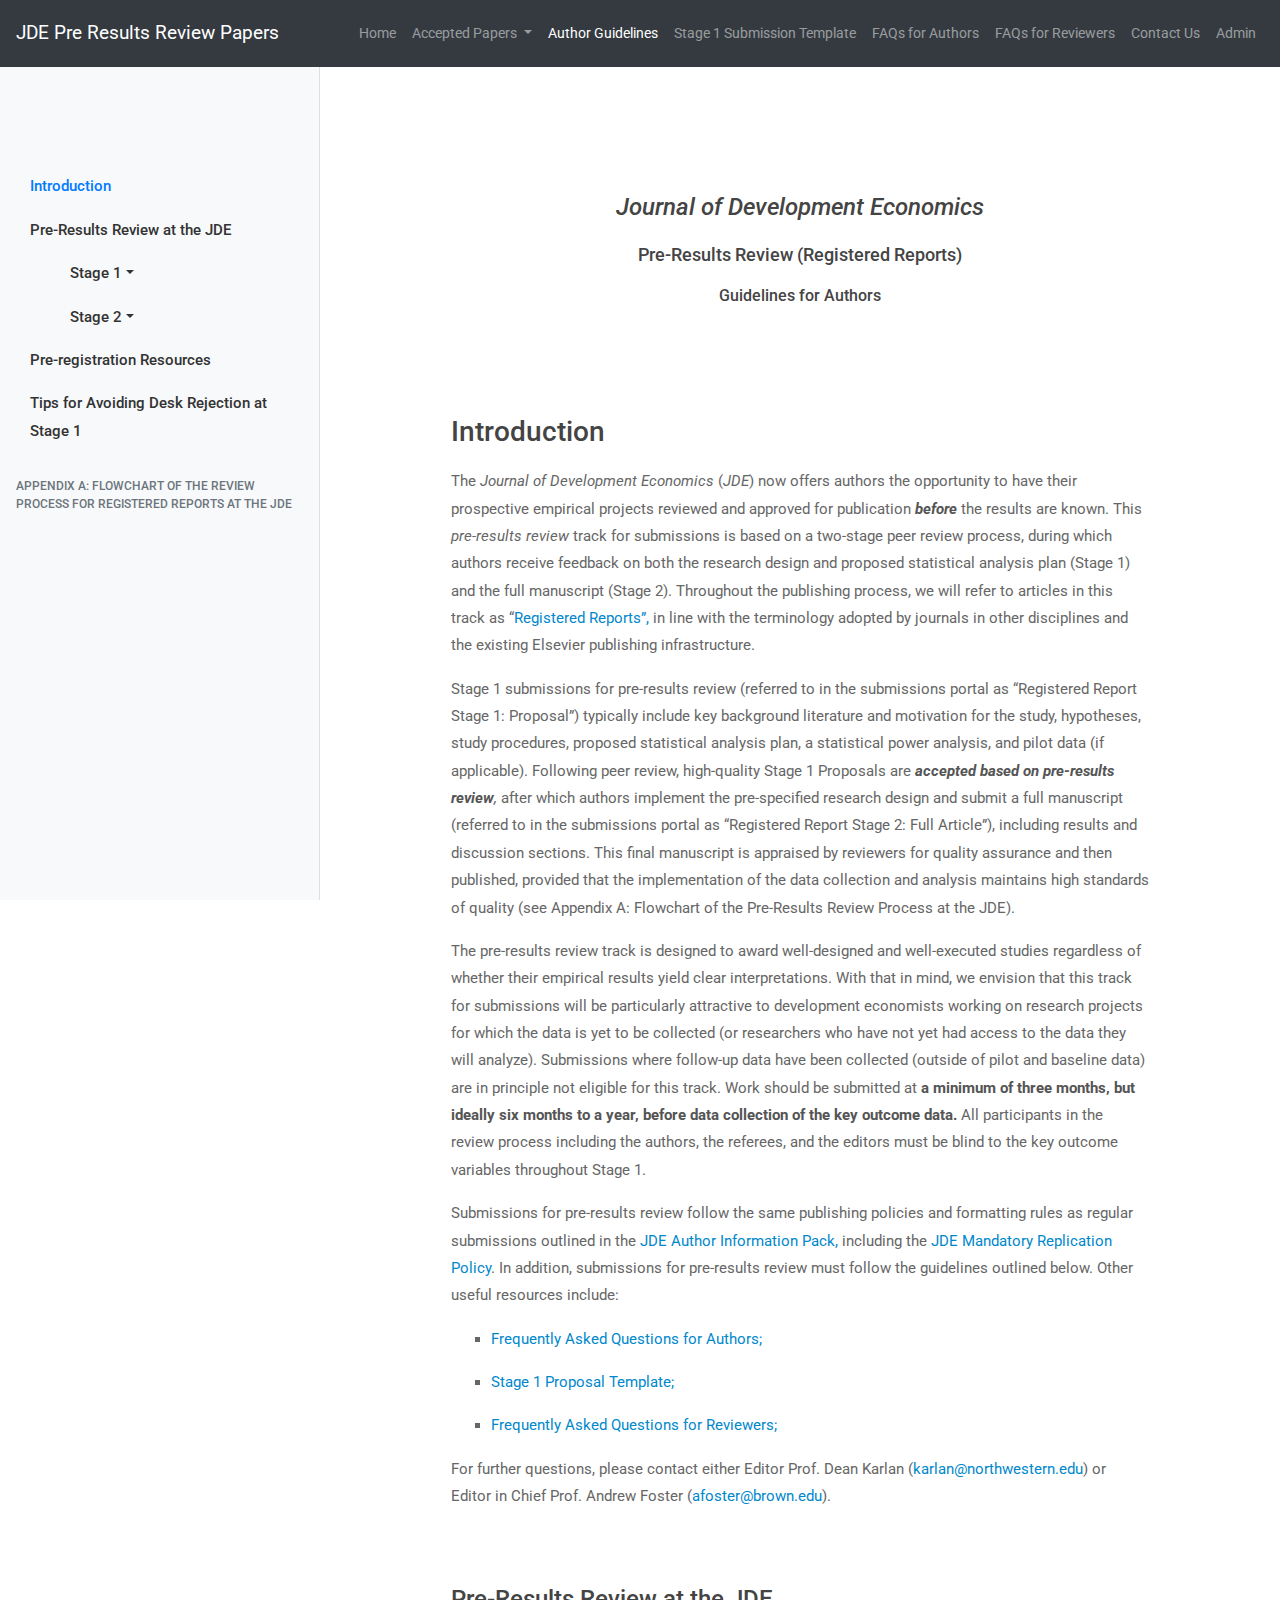
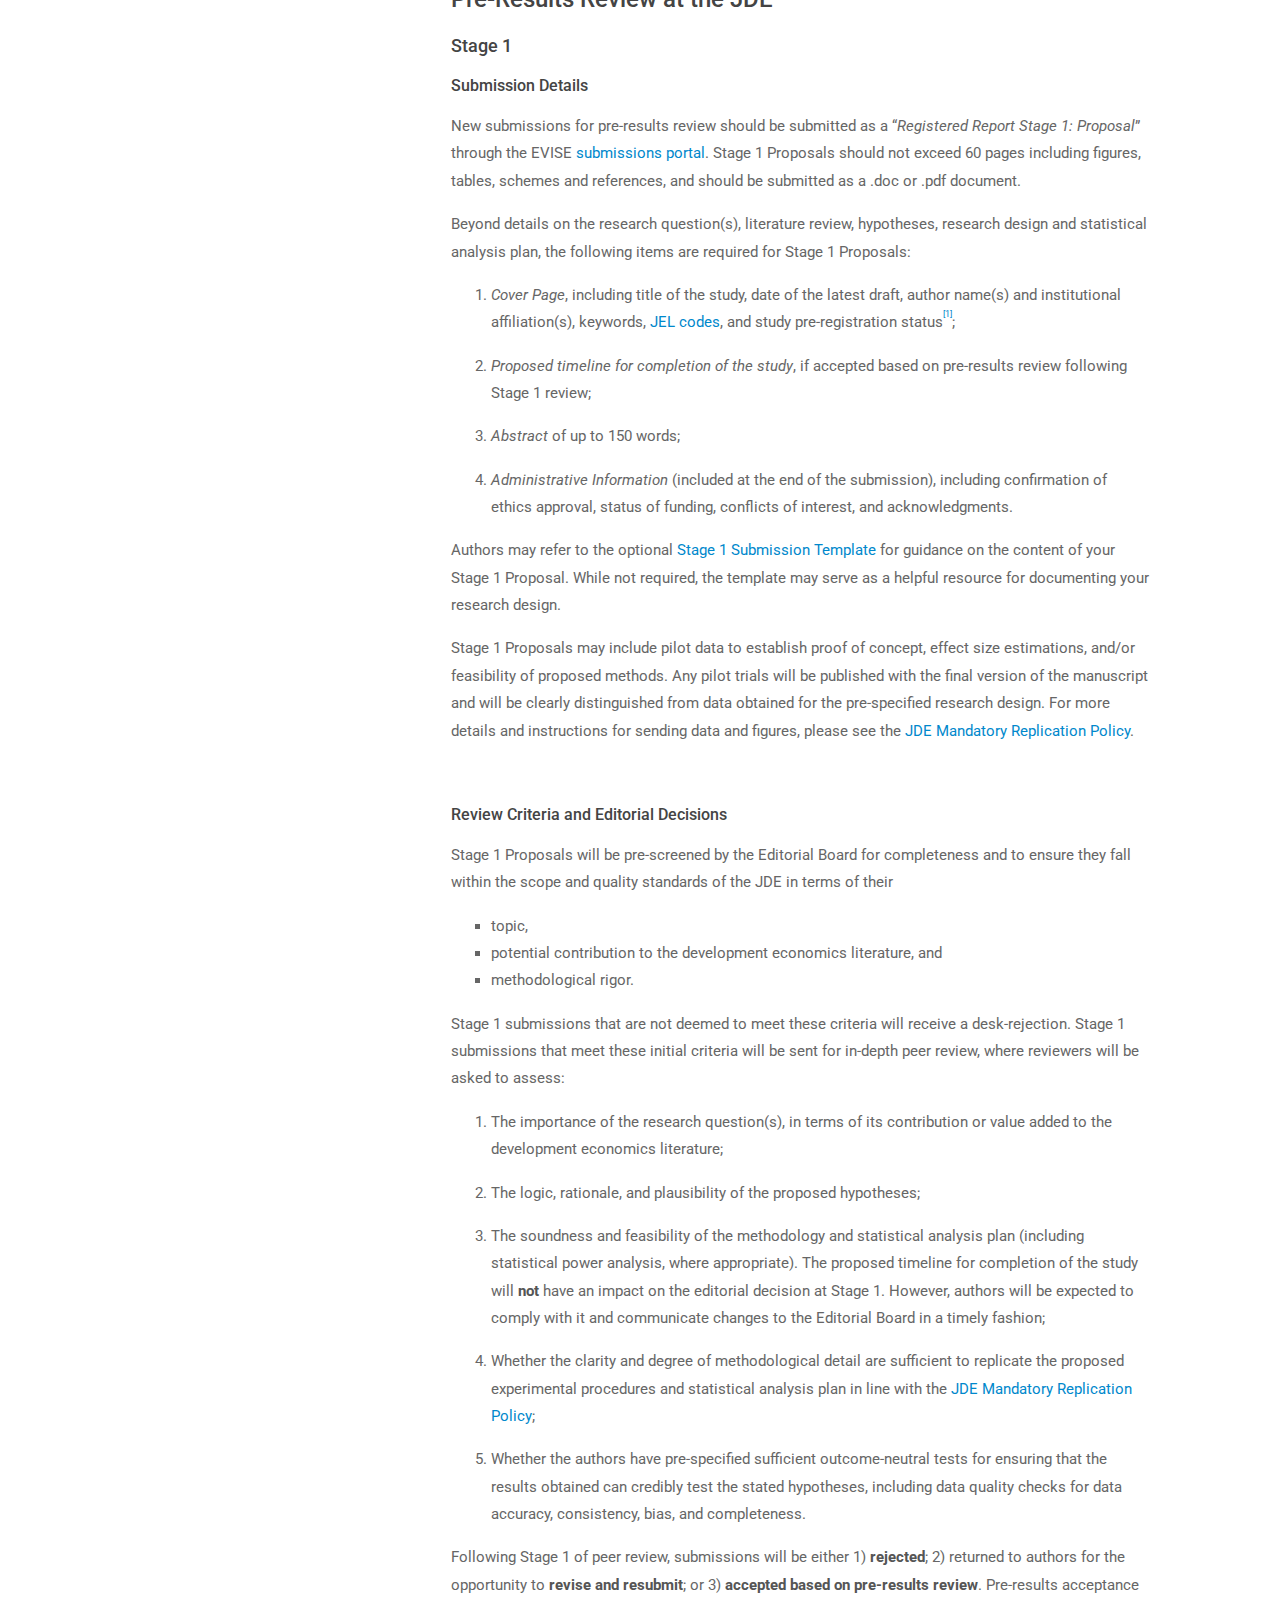
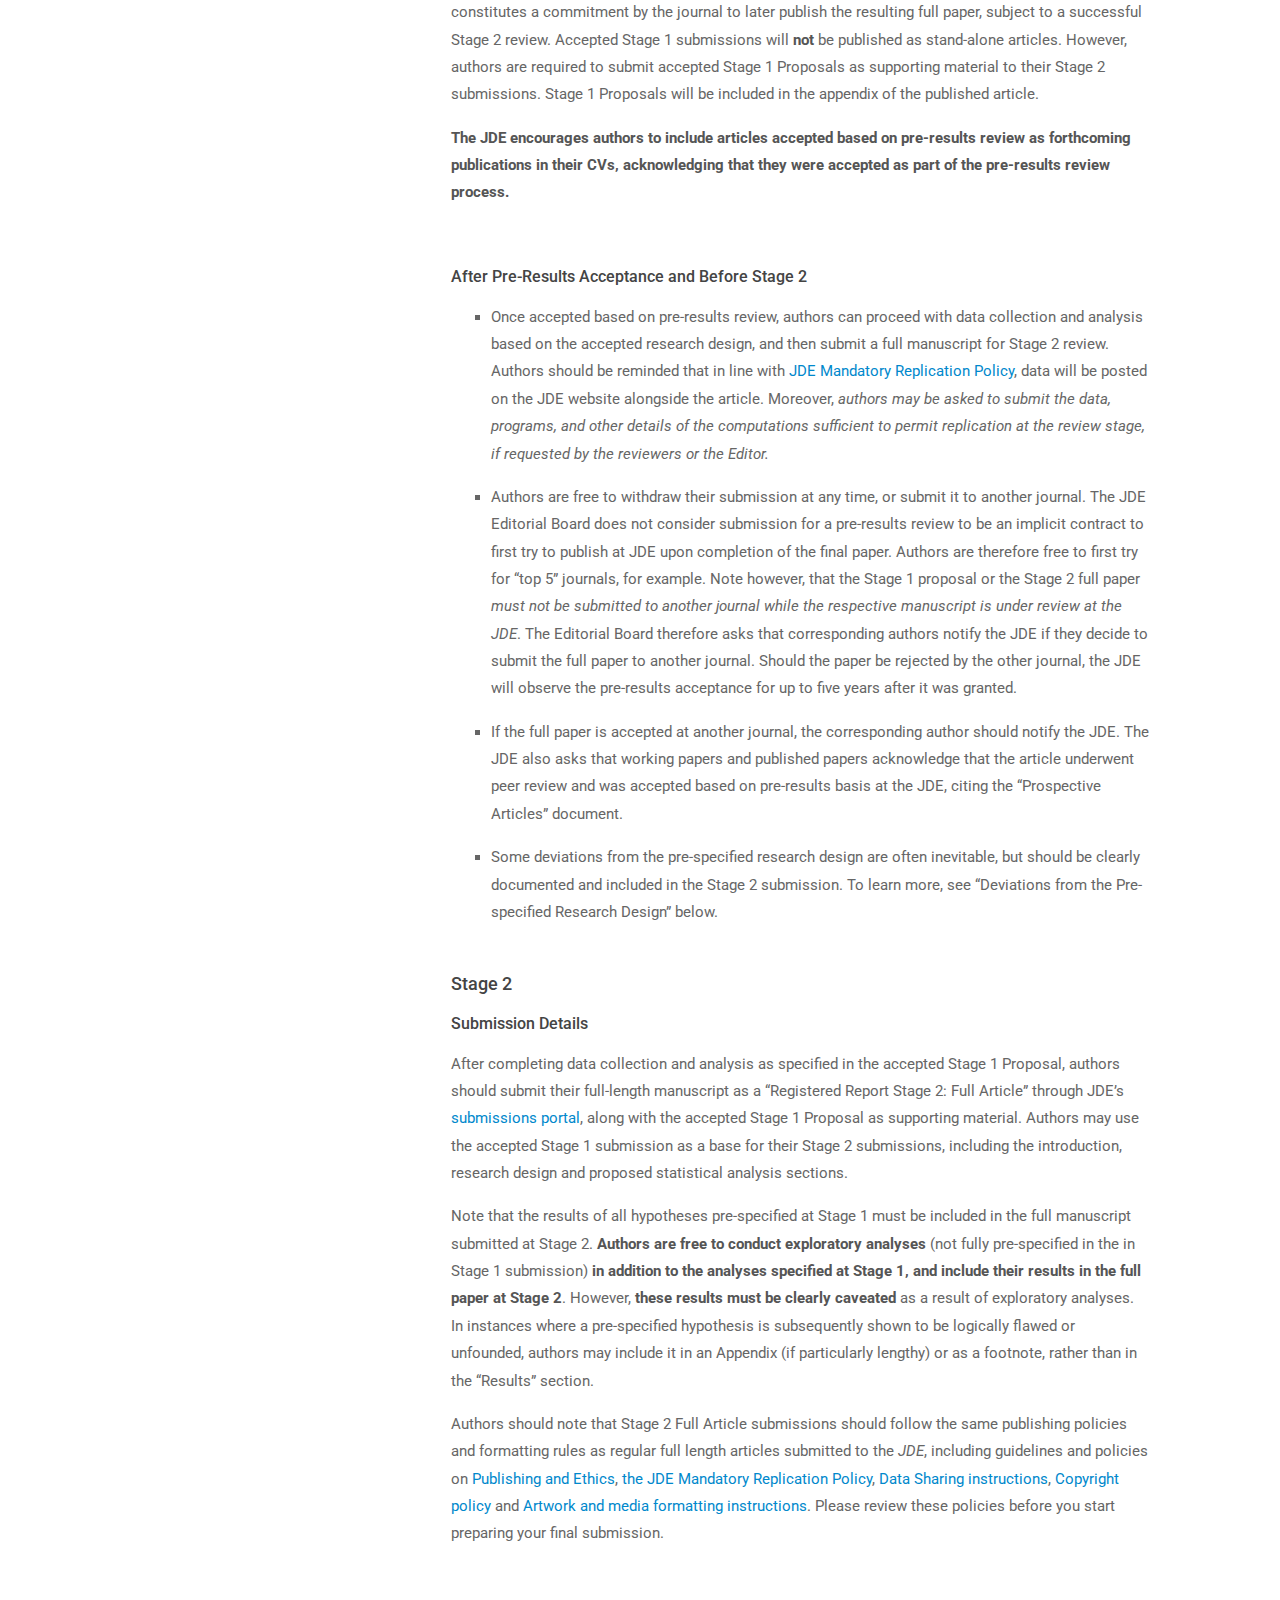
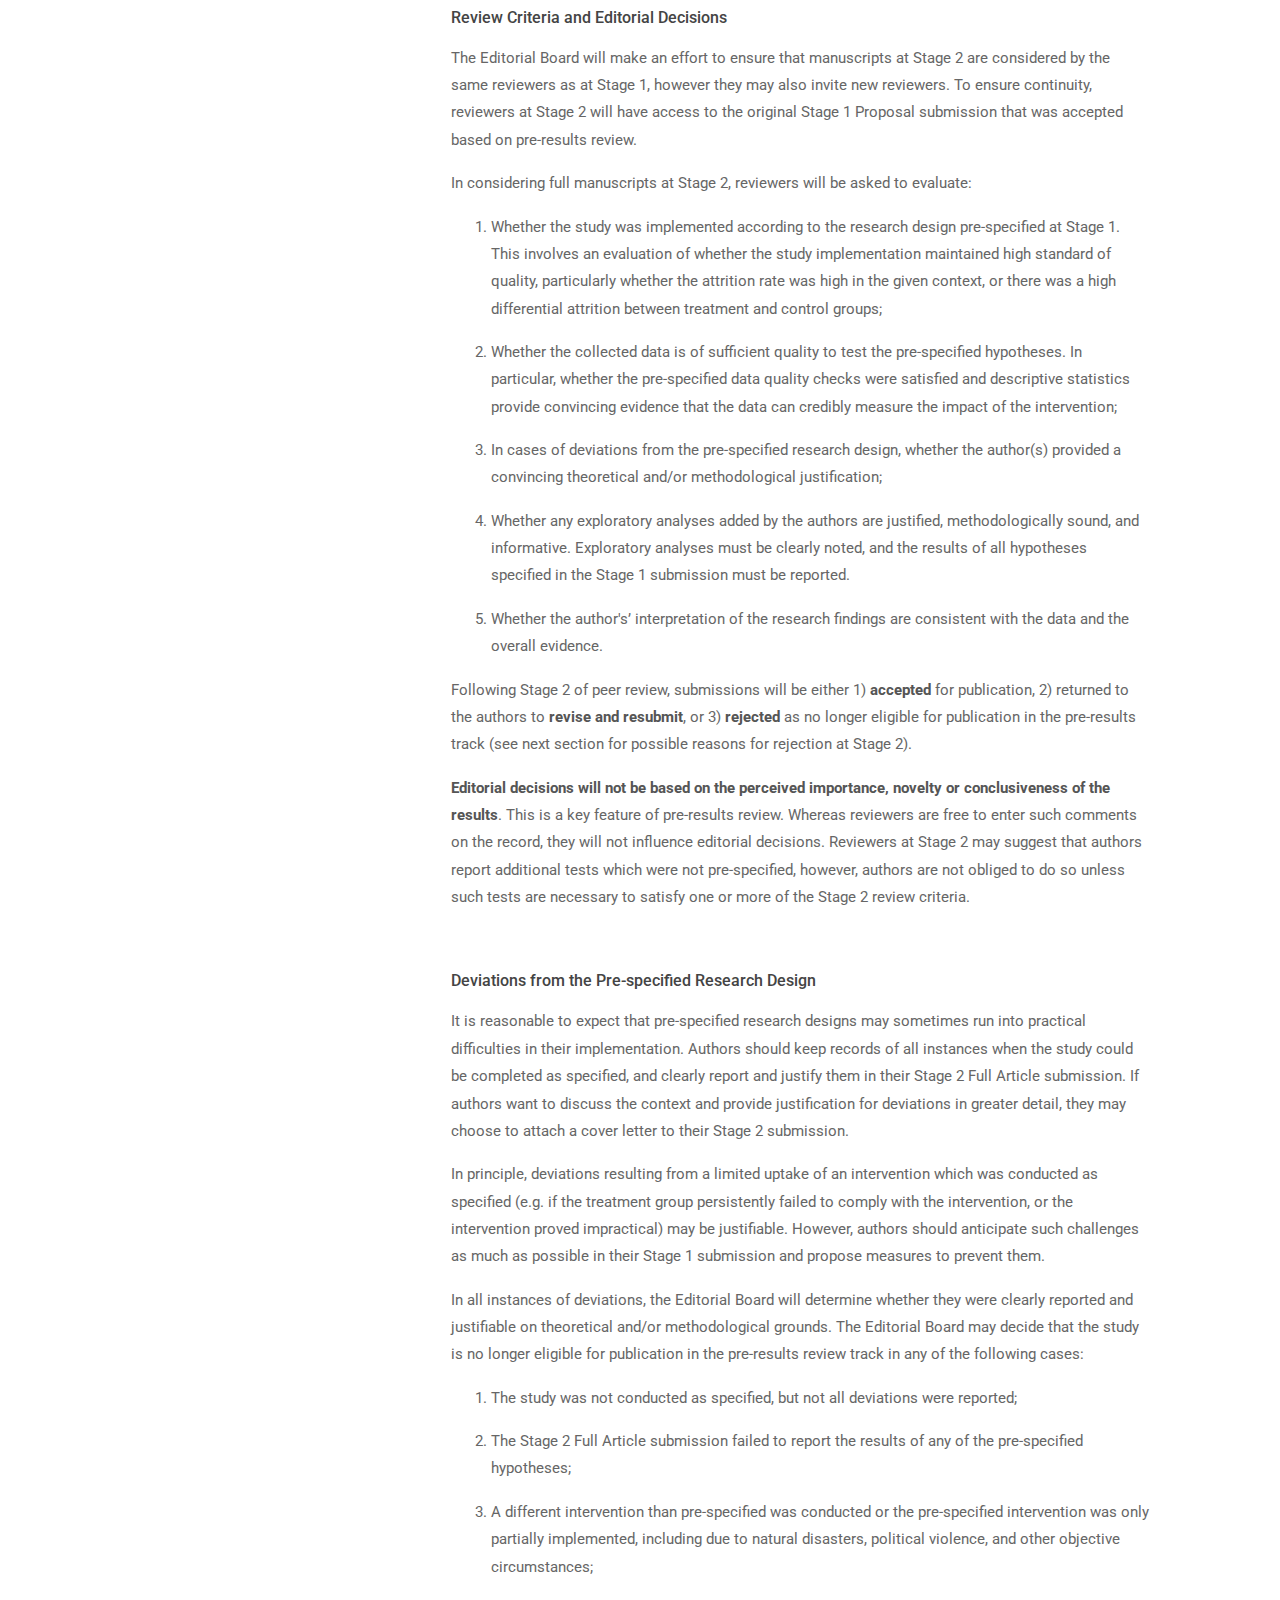
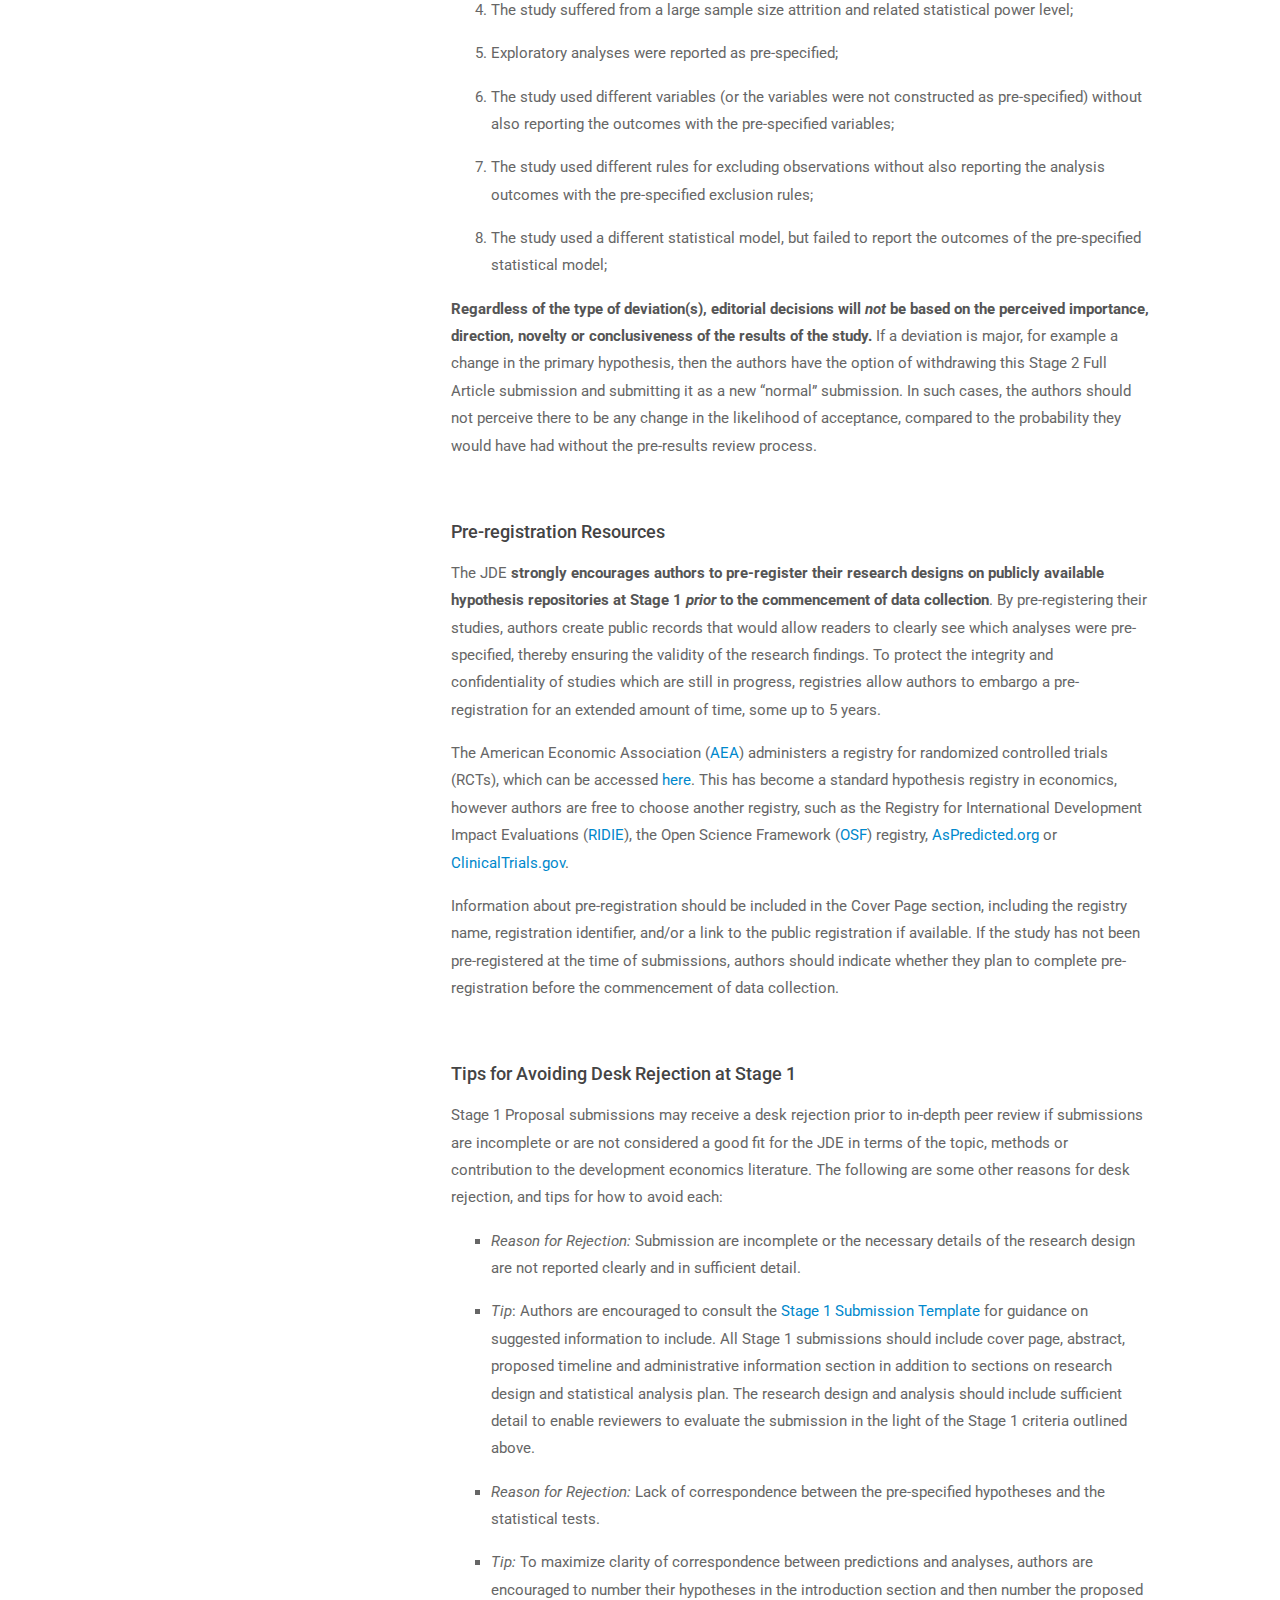
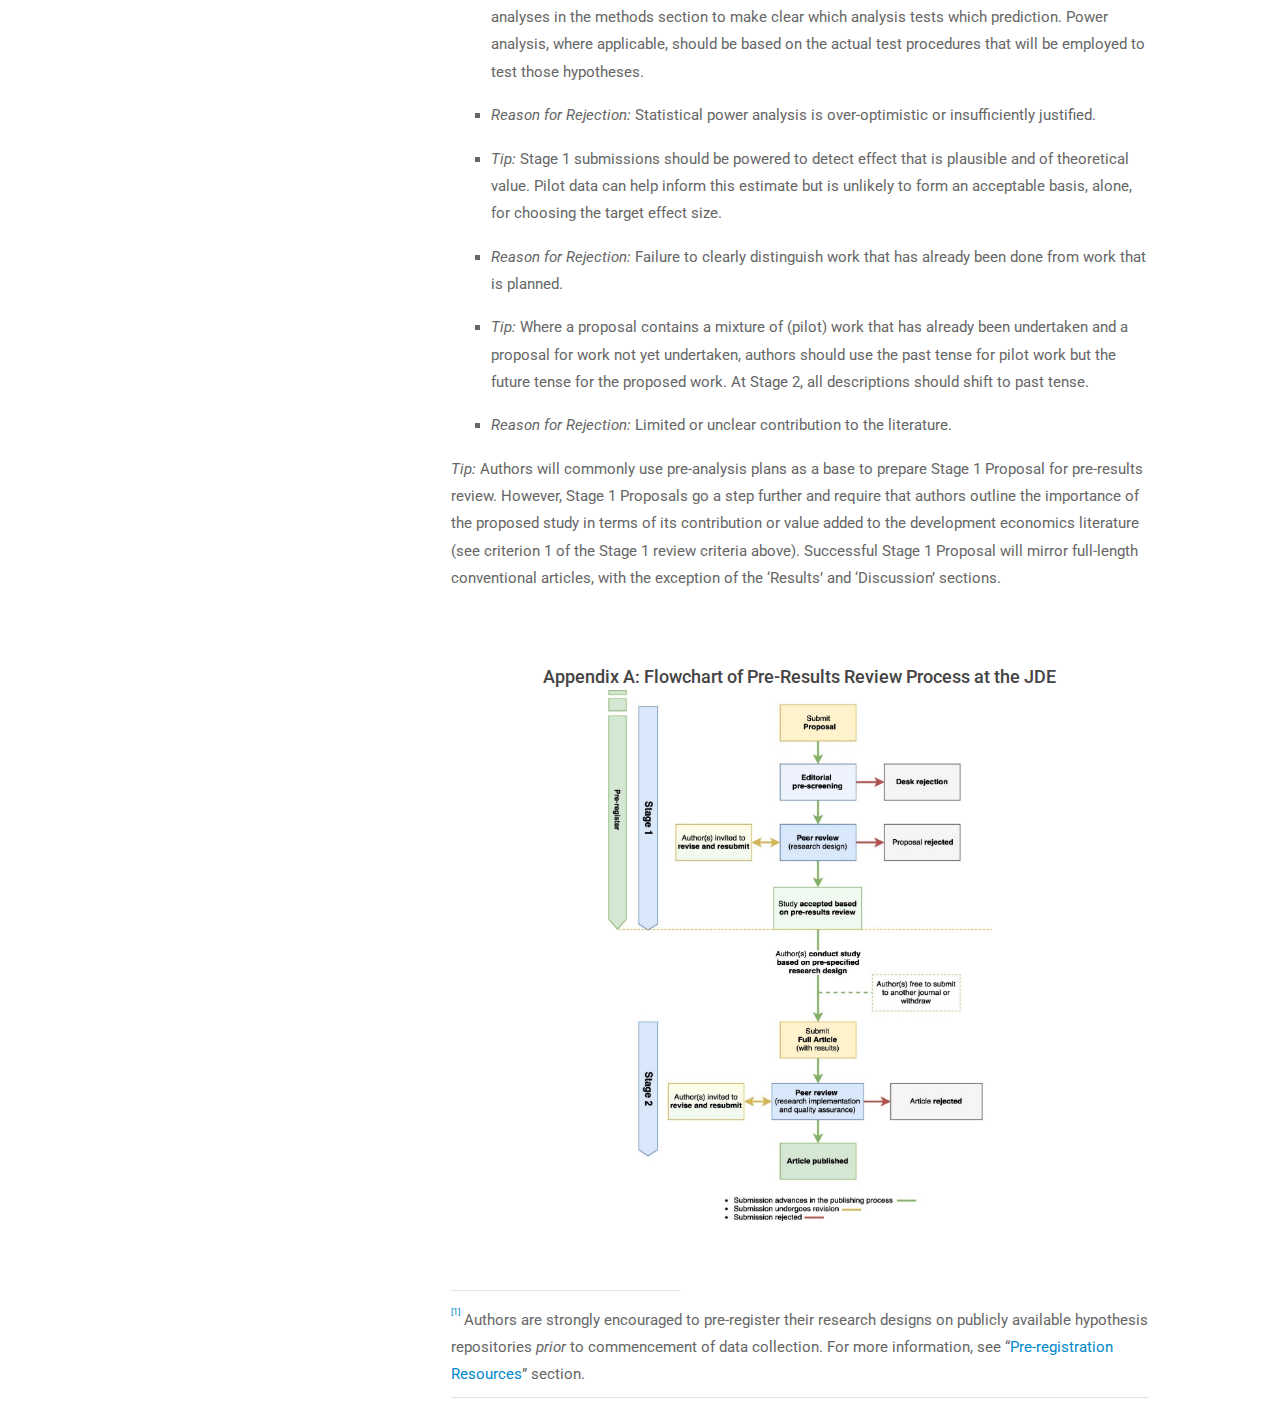
<file: Author-Guidelines.html>
<html>

<head>
    <meta http-equiv="Content-Type" content="text/html; charset=utf-8" />
    <meta name="viewport" content="width=device-width, initial-scale=1.0">
    <title>JDE Pre Results Review Papers</title>
    <script src="https://code.jquery.com/jquery-3.4.1.min.js"
            integrity="sha256-CSXorXvZcTkaix6Yvo6HppcZGetbYMGWSFlBw8HfCJo=" crossorigin="anonymous"></script>
    <script src="js/bootstrap.js"></script>
    <link type="text/css" href="css/bootstrap.css" rel="stylesheet">
    <link href='http://fonts.googleapis.com/css?family=Roboto:400,400italic,700,700italic,500italic,500,300italic,300'
          rel='stylesheet' type='text/css'>
    <link type="text/css" href="icons/font-awesome/css/font-awesome.css" rel="stylesheet">

    <link type="text/css" href="css/theme.css" rel="stylesheet">
    <link rel="stylesheet" href="css/document.css">
<script>

    $(function() {
        $('.sidebar-sticky a').on('click', function() {
            $(".nav-link").removeClass('active');
            $(this).addClass('active');
        });
    })
</script>

</head>

<body lang=EN-US link="#0563C1" vlink="#954F72">
<header class="header" id="jump">

    <nav class="navbar navbar-expand-lg navbar-dark bg-dark fixed-top">
        <a class="navbar-brand" href="#" style="background-color: transparent!important; box-shadow: none!important">JDE Pre Results Review Papers</a>
        <button class="navbar-toggler navbar-right " type="button" data-toggle="collapse" data-target="#navbarTogglerDemo02" aria-controls="navbarTogglerDemo02" aria-expanded="false" aria-label="Toggle navigation">
            <span class="navbar-toggler-icon"></span>
        </button>

        <div class="collapse navbar-collapse navbar-right" id="navbarTogglerDemo02">
            <ul class="navbar-nav navbar-right ml-auto  mt-2 mt-lg-0 mr-0">
                <li class="nav-item"><a class="nav-link" href="index.html">Home <span class="sr-only">(current)</span></a></li>
                <li class="nav-item dropdown">
                    <a class="nav-link nav-item-child nav-item-hover dropdown-toggle" href="#" id="navbarDropdown"
                       data-toggle="dropdown" aria-haspopup="true" aria-expanded="false">
                        Accepted Papers
                    </a>
                    <div class="dropdown-menu" aria-labelledby="navbarDropdown" style="font-size: 14px;">
                        <a class="dropdown-item nav-link" href="index.html#prospectivearticles" style="color: #4e4e4e; ">Accepted Papers, Stage 1</a>
                        <a class="dropdown-item nav-link " href="index.html#acceptedarticles" style="color: #4e4e4e; ">Accepted Papers, Final and Published</a>
                    </div>
                </li>
                <li class="nav-item active"><a class="nav-link" href="Author-Guidelines.html">Author Guidelines</a></li>
                <li class="nav-item"><a class="nav-link" href="pdf/Stage%201%20Submission%20Template/Stage%201%20Submission%20Template.pdf" target='_blank'>Stage 1 Submission Template</a></li>
                <li class="nav-item"><a class="nav-link" href="index.html#FAQAuthor">FAQs for Authors</a></li>
                <li class="nav-item"><a class="nav-link" href="index.html#FAQReviewer">FAQs for Reviewers</a></li>
                <li class="nav-item"><a class="nav-link" href="index.html#contact">Contact Us</a></li>
                <li class="nav-item"><a class="nav-link" href="Admin.html">Admin</a></li>
            </ul>
        </div>
    </nav>
</header>
<br/><br/><br/><br/>
<div class="container-fluid">
    <div class="row">
        <nav class="col-md-3 d-none d-md-block bg-light sidebar">
            <div class="sidebar-sticky">
                <br/><br/><br/><br/>
                <ul class="nav flex-column">
                    <li class="nav-item">
                        <a class="nav-link active" href="#_Toc22826174">
                            <span data-feather="home"></span>
                            Introduction <span class="sr-only">(current)</span>
                        </a>
                    </li>

                    <li class="nav-item">
                        <a class="nav-link" href="#_Toc22826175">
                            <span data-feather="file"></span>
                            Pre-Results Review at the JDE
                        </a>
                        <ul class=" sub-menu" style="list-style-type: none;">
                    <li class="nav-item">
                        <a href="#pageSubmenu" data-toggle="collapse" aria-expanded="false"
                           class="nav-link dropdown-toggle"> Stage 1</a>
                        <ul class="collapse sub-menu" id="pageSubmenu" style="list-style-type: none;">
                            <li class="nav-item">
                                <a href="#_Toc22826177">Submission Details</a>
                            </li>
                            <li class="nav-item">
                                <a href="#_Toc22826178">Review Criteria and Editorial Decisions</a>
                            </li>
                            <li class="nav-item">
                                <a href="#_Toc22826179">After Pre-Results Acceptance and Before Stage 2</a>
                            </li>
                        </ul>
                    </li>
                    <li class="nav-item">
                        <a href="#pageSubmenu1" data-toggle="collapse" aria-expanded="false"
                           class="nav-link dropdown-toggle"> Stage 2</a>

                        <ul class="collapse" id="pageSubmenu1" style="list-style-type: none;">
                            <li>
                                <a href="#_Toc22826181">Submission Details</a>
                            </li>
                            <li>
                                <a href="#_Toc22826182">Review Criteria and Editorial Decisions</a>
                            </li>
                            <li>
                                <a href="#_Toc22826183">Deviations from the Pre-specified Research Design</a>
                            </li>
                        </ul>
                    </li>
                        </ul>
                    </li>

                    <li class="nav-item">
                        <a class="nav-link" href="#_Toc22826184">
                            Pre-registration Resources
                        </a>
                    </li>
                    <li class="nav-item">
                        <a class="nav-link" href="#_Toc22826185">

                            Tips for Avoiding Desk Rejection at Stage 1
                        </a>
                    </li>
                </ul>

                <h6 class="sidebar-heading d-flex justify-content-between align-items-center px-3 mt-4 mb-1 text-muted">
                    <a class="d-flex align-items-center text-muted" href="#_Toc22826186"><span>Appendix A: Flowchart of the Review
                        Process for Registered Reports at the JDE</span>
                    </a>
                </h6>
            </div>
        </nav>

        <main role="main" class="col-md-7  col-lg-7 px-4   offset-md-4">
            <div class="justify-content-between flex-wrap flex-md-nowrap align-items-center pt-3 pb-2 mb-3 border-bottom mr-auto">
                <p>
                <h2 align=center><i>Journal
                    of Development Economics</i></h2></p>

                <p align=center>
                <h3 align=center>Pre-Results Review (Registered Reports)</h3></p>

                <p align=center><h4 align=center>Guidelines
                for Authors</h4></p>


                <p><b><a name="_Toc22826174"></a><a name="_30j0zll"></a>&nbsp;</b></p>


                <p align=left><b>&nbsp;</b></p>

                <h1>Introduction</h1>

                <p>The <i>Journal of Development Economics</i> (<i>JDE</i>) now
                    offers authors the opportunity to have their prospective empirical projects
                    reviewed and approved for publication <b><i>before </i></b>the results are
                    known. This <i>pre-results review</i> track for submissions is based on a
                    two-stage peer review process, during which authors receive feedback on both
                    the research design and proposed statistical analysis plan (Stage 1) and the
                    full manuscript (Stage 2). Throughout the publishing process, we will refer to
                    articles in this track as “<a href="https://cos.io/rr/">Registered Reports”,</a>
                    in line with the terminology adopted by journals in other disciplines and the
                    existing Elsevier publishing infrastructure.</p>

                <p>Stage 1 submissions for pre-results review (referred to in
                    the submissions portal as “Registered Report Stage 1: Proposal”) typically
                    include key background literature and motivation for the study, hypotheses,
                    study procedures, proposed statistical analysis plan, a statistical power
                    analysis, and pilot data (if applicable). Following peer review, high-quality
                    Stage 1 Proposals are <b><i>accepted based on pre-results review</i></b><i>, </i>after
                    which authors implement the pre-specified research design and submit a full
                    manuscript (referred to in the submissions portal as “Registered Report Stage
                    2: Full Article”), including results and discussion sections. This final
                    manuscript is appraised by reviewers for quality assurance and then published,
                    provided that the implementation of the data collection and analysis maintains
                    high standards of quality (see Appendix A: Flowchart of the Pre-Results Review
                    Process at the JDE). </p>

                <p>The pre-results review track is designed to award
                    well-designed and well-executed studies regardless of whether their empirical
                    results yield clear interpretations. With that in mind, we envision that this
                    track for submissions will be particularly attractive to development economists
                    working on research projects for which the data is yet to be collected (or
                    researchers who have not yet had access to the data they will analyze).
                    Submissions where follow-up data have been collected (outside of pilot and
                    baseline data) are in principle not eligible for this track. Work should be
                    submitted at <b>a minimum of three months, but ideally six months to a year,
                        before data collection of the key outcome data.</b> All participants in the
                    review process including the authors, the referees, and the editors must be
                    blind to the key outcome variables throughout Stage 1.</p>

                <p>Submissions for pre-results review follow the same
                    publishing policies and formatting rules as regular submissions outlined in the
                    <a
                            href="https://www.elsevier.com/journals/journal-of-development-economics/0304-3878?generatepdf=true">JDE
                        Author Information Pack,</a> including the <a
                            href="https://www.journals.elsevier.com/journal-of-development-economics/policies/mandatory-replication-policy-devec">JDE
                        Mandatory Replication Policy</a>. In addition, submissions for pre-results
                    review must follow the guidelines outlined below. Other useful resources
                    include:</p>


                    <ul>
                            <li> <p  >
                    <a href="index.html#FAQAuthor">Frequently Asked Questions for Authors;</a></p></li>

                        <li> <p  >
                    <a href="pdf/Stage%201%20Submission%20Template.pdf" target='_blank'>Stage 1 Proposal Template;</a></p></li>

                        <li> <p  >
                    <a href="index.html#FAQReviewer">Frequently Asked Questions for
                        Reviewers;</a></p></li>
                </ul>
                <p>For further questions, please contact either Editor Prof.
                    Dean Karlan (<a href="mailto:karlan@northwestern.edu">karlan@northwestern.edu</a>)
                    or Editor in Chief Prof. Andrew Foster (<a href="mailto:afoster@brown.edu">afoster@brown.edu</a>).
                </p>
                <div id="_Toc22826175" class="jumper"></div>


<br/><br/>
                <h2>Pre-Results Review at the
                    JDE</h2>
                <div id="_Toc22826176" class="jumper"></div>
                <div id="_Toc22826177" class="jumper"></div>
                <h3>Stage 1</h3>

                <h4>Submission Details</h4>

                <p>New submissions for pre-results review should be submitted as
                    a “<i>Registered Report Stage 1: Proposal</i>” through the EVISE <a
                            href="https://www.evise.com/profile/#/DEVEC/login">submissions portal</a>.
                    Stage 1 Proposals should not exceed 60 pages including figures, tables, schemes
                    and references,<b> </b>and should be submitted as a .doc or .pdf document.</p>

                <p>Beyond details on the research question(s), literature
                    review, hypotheses, research design and statistical analysis plan, the
                    following items are required for Stage 1 Proposals:</p>

                <ol>
                    <li><p>
                    <i>Cover Page</i>, including title of the study, date of the latest
                    draft, author name(s) and institutional affiliation(s), keywords, <a
                            href="http://www.aeaweb.org/jel/guide/jel.php">JEL codes</a>, and study
                        pre-registration status<a href="#_ftn1" name="_ftnref1" title=""><sup><sup>[1]</sup></sup></a>;</p></li>

                    <li><p  >
                    <i>Proposed timeline for completion of the study</i>, if accepted based
                    on pre-results review following Stage 1 review;</p></li>

                    <li> <p  >
                    <i>Abstract</i> of up to 150 words;</p></li>

                    <li><p  >
                    <i>Administrative Information </i>(included at the end of the
                    submission), including confirmation of ethics approval, status of funding,
                    conflicts of interest, and acknowledgments.</p></li>
                </ol>
                <p>Authors may refer to the optional <a
                        href="pdf/Stage%201%20Submission%20Template.pdf" target='_blank'>Stage 1 Submission Template</a> for guidance on
                    the content of your Stage 1 Proposal. While not required, the template may
                    serve as a helpful resource for documenting your research design.</p>

                <p>Stage 1 Proposals may include pilot data to establish proof
                    of concept, effect size estimations, and/or feasibility of proposed methods.
                    Any pilot trials will be published with the final version of the manuscript and
                    will be clearly distinguished from data obtained for the pre-specified research
                    design. For more details and instructions for sending data and figures, please
                    see the <a
                            href="https://www.journals.elsevier.com/journal-of-development-economics/policies/mandatory-replication-policy-devec">JDE
                        Mandatory Replication Policy</a>.

                </p>
                <div id="_Toc22826178" class="jumper"></div>
<h3>&nbsp;</h3>
                <h4>Review Criteria and
                    Editorial Decisions</h4>

                <p>Stage 1 Proposals will be pre-screened by the Editorial
                    Board for completeness and to ensure they fall within the scope and quality
                    standards of the JDE in terms of their<ul><li> topic,</li><li>potential
                    contribution to the development economics literature, and </li><li>methodological
                rigor.</li></ul> Stage 1 submissions that are not deemed to meet these criteria will
                    receive a desk-rejection. Stage 1 submissions that meet these initial criteria
                    will be sent for in-depth peer review, where reviewers will be asked to assess:</p>
                <ol><li>
                <p  >The
                    importance of the research question(s), in terms of its contribution or value
                    added to the development economics literature;</p>
                </li><li>
                <p  >The logic,
                    rationale, and plausibility of the proposed hypotheses;</p>
                </li><li>
                <p  >The
                    soundness and feasibility of the methodology and statistical analysis plan
                    (including statistical power analysis, where appropriate). The proposed
                    timeline for completion of the study will <b>not</b> have an impact on the
                    editorial decision at Stage 1. However, authors will be expected to comply with
                    it and communicate changes to the Editorial Board in a timely fashion;</p>
                </li><li>
                <p  >Whether
                    the clarity and degree of methodological detail are sufficient to replicate the
                    proposed experimental procedures and statistical analysis plan in line with the
                    <a
                            href="https://www.journals.elsevier.com/journal-of-development-economics/policies/mandatory-replication-policy-devec">JDE
                        Mandatory Replication Policy</a>;</p>
                </li><li>
                <p  >Whether
                    the authors have pre-specified sufficient outcome-neutral tests for ensuring
                    that the results obtained can credibly test the stated hypotheses, including data
                    quality checks for data accuracy, consistency, bias, and completeness.</p>
                </li></ol>
                <p>Following Stage 1 of peer review, submissions will be either
                    1) <b>rejected</b>; 2) returned to authors for the opportunity to <b>revise and
                        resubmit</b>; or 3) <b>accepted based on pre-results review</b>. Pre-results
                    acceptance constitutes a commitment by the journal to later publish the
                    resulting full paper, subject to a successful Stage 2 review. Accepted Stage 1
                    submissions will <b>not</b> be published as stand-alone articles. However, authors
                    are required to submit accepted Stage 1 Proposals as supporting material to
                    their Stage 2 submissions. Stage 1 Proposals will be included in the appendix
                    of the published article.</p>

                <p><b>The JDE encourages authors to include articles accepted
                    based on pre-results review as forthcoming publications in their CVs,
                    acknowledging that they were accepted as part of the pre-results review
                    process.</b></p>
                <div id="_Toc22826179" class="jumper"></div>
                <h3>&nbsp;</h3>
                <h4>After Pre-Results
                    Acceptance and Before Stage 2</h4>
<ul><li>
                <p  >
                    Once accepted based on pre-results review, authors can proceed
                    with data collection and analysis based on the accepted research design, and
                    then submit a full manuscript for Stage 2 review. Authors should be reminded
                    that in line with <a
                            href="https://www.journals.elsevier.com/journal-of-development-economics/policies/mandatory-replication-policy-devec">JDE
                        Mandatory Replication Policy</a>, data will be posted on the JDE website
                    alongside the article. Moreover, <i>authors may be asked to submit the data,
                        programs, and other details of the computations sufficient to permit
                        replication at the review stage, if requested by the reviewers or the Editor.</i></p>
</li><li>
                <p  >
                    Authors are free to withdraw their submission at any time, or
                    submit it to another journal. The JDE Editorial Board does not consider
                    submission for a pre-results review to be an implicit contract to first try to
                    publish at JDE upon completion of the final paper. Authors are therefore free
                    to first try for “top 5” journals, for example. Note however, that the Stage 1
                    proposal or the Stage 2 full paper <i>must not be submitted to another journal
                        while the respective manuscript is under review at the JDE</i>. The Editorial
                    Board therefore asks that corresponding authors notify the JDE if they decide
                    to submit the full paper to another journal. Should the paper be rejected by
                    the other journal, the JDE will observe the pre-results acceptance for up to
                    five years after it was granted.</p>
</li><li>
                <p >If the full paper is accepted at another
                    journal, the corresponding author should notify the JDE. The JDE also asks that
                    working papers and published papers acknowledge that the article underwent peer
                    review and was accepted based on pre-results basis at the JDE, citing the “Prospective
                    Articles” document.</p>
</li><li>
                <p  >
                    Some deviations from the pre-specified research design are often
                    inevitable, but should be clearly documented and included in the Stage 2
                    submission. To learn more, see “Deviations from the Pre-specified Research
                    Design” below.</p>
</li></ul>
                <br/>
                <div id="_Toc22826181" class="jumper"></div>

                <h3>Stage 2</h3>

                <h4>Submission Details</h4>

                <p>After completing data collection and analysis as specified in
                    the accepted Stage 1 Proposal, authors should submit their full-length
                    manuscript as a “Registered Report Stage 2: Full Article” through JDE’s <a
                            href="https://www.evise.com/profile/#/DEVEC/login">submissions portal</a>, along
                    with the accepted Stage 1 Proposal as supporting material. Authors may use the
                    accepted Stage 1 submission as a base for their Stage 2 submissions, including
                    the introduction, research design and proposed statistical analysis sections.</p>

                <p>Note that the results of all hypotheses pre-specified at
                    Stage 1 must be included in the full manuscript submitted at Stage 2.<b> Authors
                        are free to conduct exploratory analyses </b>(not fully pre-specified in the in
                    Stage 1 submission)<b> in addition to the analyses specified at Stage 1, and
                        include their results in the full paper at Stage 2</b>. However, <b>these
                        results must be clearly caveated</b> as a result of exploratory analyses. In
                    instances where a pre-specified hypothesis is subsequently shown to be
                    logically flawed or unfounded, authors may include it in an Appendix (if
                    particularly lengthy) or as a footnote, rather than in the “Results” section.</p>

                <p>Authors should note that Stage 2 Full Article submissions
                    should follow the same publishing policies and formatting rules as regular full
                    length articles submitted to the <i>JDE</i>, including guidelines and policies
                    on <a
                            href="https://www.elsevier.com/authors/journal-authors/policies-and-ethics">Publishing
                        and Ethics</a>, <a
                            href="https://www.journals.elsevier.com/journal-of-development-economics/policies/mandatory-replication-policy-devec">the
                        JDE Mandatory Replication Policy</a>, <a
                            href="https://www.elsevier.com/authors/author-services/research-data">Data
                        Sharing instructions</a>, <a
                            href="https://www.elsevier.com/about/our-business/policies/copyright">Copyright
                        policy</a> and <a
                            href="https://www.elsevier.com/authors/author-schemas/artwork-and-media-instructions">Artwork
                        and media formatting instructions</a>. Please review these policies before you
                    start preparing your final submission.</p>
                <div id="_Toc22826182" class="jumper"></div>

                <h3>&nbsp;</h3>
                <h4>Review Criteria and
                    Editorial Decisions</h4>

                <p>The Editorial Board will make an effort to ensure that
                    manuscripts at Stage 2 are considered by the same reviewers as at Stage 1,
                    however they may also invite new reviewers. To ensure continuity, reviewers at
                    Stage 2 will have access to the original Stage 1 Proposal submission that was
                    accepted based on pre-results review.</p>

                <p>In considering full manuscripts at Stage 2, reviewers will
                    be asked to evaluate:</p>

              <ol><li> <p  >Whether
                    the study was implemented according to the research design pre-specified at
                    Stage 1. This involves an evaluation of whether the study implementation
                    maintained high standard of quality, particularly whether the attrition rate
                    was high in the given context, or there was a high differential attrition
                    between treatment and control groups;</p>
              </li><li>
                <p  >Whether
                    the collected data is of sufficient quality to test the pre-specified
                    hypotheses. In particular, whether the pre-specified data quality checks were
                    satisfied and descriptive statistics provide convincing evidence that the data can
                    credibly measure the impact of the intervention;</p>
              </li><li>
                <p  >In cases
                    of deviations from the pre-specified research design, whether the author(s)
                    provided a convincing theoretical and/or methodological justification;</p>
              </li><li>
                <p  >Whether
                    any exploratory analyses added by the authors are justified, methodologically
                    sound, and informative. Exploratory analyses must be clearly noted, and the
                    results of all hypotheses specified in the Stage 1 submission must be reported.</p>
              </li><li>
                <p  >Whether
                    the author's’ interpretation of the research findings are consistent with the
                    data and the overall evidence.</p>
              </li></ol>
                <p>Following Stage 2 of peer review, submissions will be either
                    1) <b>accepted </b>for publication, 2) returned to the authors to <b>revise and
                        resubmit</b>, or 3) <b>rejected </b>as no longer eligible for publication in
                    the pre-results track (see next section for possible reasons for rejection at
                    Stage 2).</p>

                <p><b>Editorial decisions will not be based on the perceived
                    importance, novelty or conclusiveness of the results</b>. This is a key feature
                    of pre-results review. Whereas reviewers are free to enter such comments on the
                    record, they will not influence editorial decisions. Reviewers at Stage 2 may
                    suggest that authors report additional tests which were not pre-specified,
                    however, authors are not obliged to do so unless such tests are necessary to
                    satisfy one or more of the Stage 2 review criteria.</p>
                <div id="_Toc22826183" class="jumper"></div>

                <h3>&nbsp;</h3>
                <h4>Deviations from the
                    Pre-specified Research Design</h4>

                <p>It is reasonable to expect that
                    pre-specified research designs may sometimes run into practical difficulties in
                    their implementation. Authors should keep records of all instances when the
                    study could be completed as specified, and clearly report and justify them in
                    their Stage 2 Full Article submission. If authors want to discuss the context
                    and provide justification for deviations in greater detail, they may choose to
                    attach a cover letter to their Stage 2 submission.</p>

                <p>In principle, deviations
                    resulting from a limited uptake of an intervention which was conducted as
                    specified (e.g. if the treatment group persistently failed to comply with the
                    intervention, or the intervention proved impractical) may be justifiable.
                    However, authors should anticipate such challenges as much as possible in their
                    Stage 1 submission and propose measures to prevent them.</p>

                <p>In all instances of deviations,
                    the Editorial Board will determine whether they were clearly reported and
                    justifiable on theoretical and/or methodological grounds. The Editorial Board
                    may decide that the study is no longer eligible for publication in the
                    pre-results review track in any of the following cases:</p>

                <ol><li>
                <p  >The study
                    was not conducted as specified, but not all deviations were reported;</p>
                </li><li>
                <p  >The Stage
                    2 Full Article submission failed to report the results of any of the
                    pre-specified hypotheses;</p>
                </li><li>
                <p  >A
                    different intervention than pre-specified was conducted or the pre-specified
                    intervention was only partially implemented, including due to natural
                    disasters, political violence, and other objective circumstances;</p>
                </li><li>
                <p  >The study
                    suffered from a large sample size attrition and related statistical power
                    level;</p>
                </li><li>
                <p  >Exploratory
                    analyses were reported as pre-specified;</p>
                </li><li>
                <p  >The
                    study used different variables (or the variables were not constructed as
                    pre-specified) without also reporting the outcomes with the pre-specified
                    variables;</p>
                </li><li>
                <p  >The study
                    used different rules for excluding observations without also reporting the
                    analysis outcomes with the pre-specified exclusion rules;</p>
                </li><li>
                <p  >The study
                    used a different statistical model, but failed to report the outcomes of the
                    pre-specified statistical model;</p>
                </li></ol>
                <p><b>Regardless of the type of deviation(s), editorial
                    decisions will <i>not</i> be based on the perceived importance, direction,
                    novelty or conclusiveness of the results of the study.</b> If a deviation is
                    major, for example a change in the primary hypothesis, then the authors have
                    the option of withdrawing this Stage 2 Full Article submission and submitting
                    it as a new “normal” submission. In such cases, the authors should not perceive
                    there to be any change in the likelihood of acceptance, compared to the
                    probability they would have had without the pre-results review process.</p>
                <div id="_Toc22826184" class="jumper"></div>

                <h3>&nbsp;</h3>
                <h3>Pre-registration Resources</h3>

                <p>The JDE <b>strongly encourages authors to pre-register their
                    research designs on publicly available hypothesis repositories at Stage 1 <i>prior</i>
                    to the commencement of data collection</b>. By pre-registering their studies,
                    authors create public records that would allow readers to clearly see which
                    analyses were pre-specified, thereby ensuring the validity of the research
                    findings. To protect the integrity and confidentiality of studies which are
                    still in progress, registries allow authors to embargo a pre-registration for
                    an extended amount of time, some up to 5 years.</p>

                <p>The American Economic Association (<a
                        href="https://www.aeaweb.org/">AEA</a>) administers a registry for randomized
                    controlled trials (RCTs), which can be accessed <a
                            href="https://www.socialscienceregistry.org/">here</a>. This has become a
                    standard hypothesis registry in economics, however authors are free to choose
                    another registry, such as the Registry for International Development Impact
                    Evaluations (<a href="http://ridie.3ieimpact.org/">RIDIE</a>), the Open Science
                    Framework (<a
                            href="http://help.osf.io/m/registrations/l/524205-register-your-project">OSF</a>)
                    registry, <a href="https://aspredicted.org/">AsPredicted.org</a> or <a
                            href="https://clinicaltrials.gov/ct2/home">ClinicalTrials.gov</a>.</p>

                <p>Information about pre-registration should be included in the
                    Cover Page section, including the registry name, registration identifier,
                    and/or a link to the public registration if available. If the study has not
                    been pre-registered at the time of submissions, authors should indicate whether
                    they plan to complete pre-registration before the commencement of data
                    collection. </p>
                <div id="_Toc22826185" class="jumper"></div>

                <h3>&nbsp;</h3>
                <h3>Tips for Avoiding Desk
                    Rejection at Stage 1</h3>

                <p>Stage 1 Proposal submissions may receive a desk rejection
                    prior to in-depth peer review if submissions are incomplete or are not
                    considered a good fit for the JDE in terms of the topic, methods or
                    contribution to the development economics literature. The following are some
                    other reasons for desk rejection, and tips for how to avoid each:</p>

                <p  >
                    <ul><li><i>Reason for Rejection:</i> Submission are incomplete or the
                    necessary details of the research design are not reported clearly and in
                    sufficient detail. </p>
            </li><li>
                <p ><i>Tip</i>: Authors are encouraged to
                    consult the <a href="pdf/Stage%201%20Submission%20Template.pdf" target='_blank'>Stage 1 Submission Template</a> for
                    guidance on suggested information to include. All Stage 1 submissions should
                    include cover page, abstract, proposed timeline and administrative information
                    section in addition to sections on research design and statistical analysis
                    plan. The research design and analysis should include sufficient detail to
                    enable reviewers to evaluate the submission in the light of the Stage 1
                    criteria outlined above.</p>
            </li><li>
                <p  >
                    <i>Reason for Rejection: </i>Lack of correspondence between the
                    pre-specified hypotheses and the statistical tests.<i> </i></p>
            </li><li>
                <p ><i>Tip: </i>To maximize clarity of
                    correspondence between predictions and analyses, authors are encouraged to
                    number their hypotheses in the introduction section and then number the
                    proposed analyses in the methods section to make clear which analysis tests
                    which prediction. Power analysis, where applicable, should be based on the
                    actual test procedures that will be employed to test those hypotheses.</p>
            </li><li>
                <p  >
                    <i>Reason for Rejection: </i>Statistical power analysis is over-optimistic
                    or insufficiently justified.</p>
            </li><li>
                <p ><i>Tip: </i>Stage 1 submissions
                    should be powered to detect effect that is plausible and of theoretical value.
                    Pilot data can help inform this estimate but is unlikely to form an acceptable
                    basis, alone, for choosing the target effect size.</p>
            </li><li>
                <p  >
                    <i>Reason for Rejection: </i>Failure to clearly distinguish work
                    that has already been done from work that is planned. </p>
            </li><li>
                <p ><i>Tip: </i>Where a proposal contains
                    a mixture of (pilot) work that has already been undertaken and a proposal for
                    work not yet undertaken, authors should use the past tense for pilot work but
                    the future tense for the proposed work. At Stage 2, all descriptions should
                    shift to past tense.</p>
            </li><li>
                <p  >
                    <i>Reason for Rejection: </i>Limited or unclear contribution to
                    the literature.</p>
            </li></ul>
                <p ><i>Tip:</i> Authors will commonly use
                    pre-analysis plans as a base to prepare Stage 1 Proposal for pre-results
                    review. However, Stage 1 Proposals go a step further and require that authors
                    outline the importance of the proposed study in terms of its contribution or
                    value added to the development economics literature (see criterion 1 of the
                    Stage 1 review criteria above). Successful Stage 1 Proposal will mirror
                    full-length conventional articles, with the exception of the ‘Results’ and
                    ‘Discussion’ sections.</p>
<br/><br/>
                <h3 align=center style='text-align:center'><a name="_Toc22826186"></a><a
                        name="_ma7p1fy52od"></a>Appendix A: Flowchart of Pre-Results Review Process at
                    the JDE<a name="_1ksv4uv"></a><br/><img border=0 width=384 height=541 id=image2.jpg
                                                       src="images/image001.jpg"><a
                            name="_44sinio"></a></h3>

                <br clear=all>

                <hr align=left size=1 width="33%">

                <div id=ftn1>

                    <p style='margin:0in;margin-bottom:.0001pt'><a href="#_ftnref1"
                                                                   name="_ftn1" title=""><sup><sup>[1]</sup></sup></a>
                        Authors are strongly encouraged to
                        pre-register their research designs on publicly available hypothesis
                        repositories <i>prior </i>to commencement of data collection. For more
                        information, see “<a href="#_Toc22826184">Pre-registration Resources</a>” section.</p>

                </div>

            </div>
        </main>
    </div>
</div>
</body>

</html>
</file>
<file: css/theme.css>
html,
body {
  height: 100%;
  margin: 0;
  padding: 0;
  line-height:   1.8em;
}
body {
  background: #fff;
  color: #666;
  font-size: 14px;
  font-family: 'Roboto', Arial, sans-serif;
  font-weight: 400;
}
h1,
h2,
h3,
h4,
h5,
h6 {
  font-family: 'Roboto', Arial, sans-serif;
  font-weight: 500;
  color: #444;
  margin-top: 0;
  margin-bottom: 15px;
  line-height: 1.5;
}
h1 small,
h2 small,
h3 small,
h4 small,
h5 small,
h6 small {
  font-size: 12px;
  margin: 0 0 0 5px;
}
h1 {
  font-size: 28px;
}
h2 {
  font-size: 24px;
}
h3 {
  font-size: 18px;
}
h4 {
  font-size: 16px;
}
h5 {
  font-size: 14px;
}
h6 {
  font-size: 11px;
}
strong,
b {
  color: #555;
}
a {
  color: #0088cc;
}
a:hover,
a:focus {
  outline: none;
}
small,
.small {
  font-size: 13px;
}
ul,
menu,
dir {
  list-style-type: square;
}
form {
  margin: 0;
}
form fieldset {
  border: 1px solid #e5e6e7;
  -webkit-border-radius: 2px;
  -moz-border-radius: 2px;
  border-radius: 2px;
  padding: 25px;
}
label {
  font-family: inherit;
  font-weight: inherit;
}
.lead {
  font-size: 15px;
  line-height: 24px;
}
.unstyled {
  padding: 0;
  margin: 0;
  list-style: none;
}
.gap-15 {
  height: 15px;
}
.gap-30 {
  height: 30px;
}
.gap-50 {
  height: 30px;
}
.gap-70 {
  height: 30px;
}


/*= BUTTONS
---------------------------------------------------------------------------------------------- */
.btn {
  -webkit-border-radius: 2px;
  -moz-border-radius: 2px;
  border-radius: 2px;
  border-width: 2px;
  font-family: 'Roboto', sans-serif;
  border-color: transparent;
    -webkit-transition: ease-out 0.4s;
    -moz-transition: ease-out 0.4s;
    transition: ease-out 0.4s;
    box-shadow: inset 0 0 0 0;
    text-transform: uppercase;
    padding-bottom: 10px;
    padding-top: 10px;

}
.btn:hover {
  border-color: transparent;

}
.btn-outline {
  border-color: #fff;
  border-color: rgba(255, 255, 255, 0.4);
  background: none;
  color: #fff;
}
.btn-outline:hover,
.btn-outline.active {
  border-color: #fff;
  color: #fff;
  -webkit-box-shadow: 0 0 50px rgba(0, 0, 0, 0.5);
  -moz-box-shadow: 0 0 50px rgba(0, 0, 0, 0.5);
    box-shadow: 0 0 50px rgba(0, 0, 0, 0.5);
}
.btn-inverse {
  background: #1e1e1e;
  color: #fff;
}
.btn-inverse:hover {
  background: #464c52;
  color: #fff;
    -webkit-box-shadow: 0 0 50px rgba(0, 0, 0, 0.5);
    -moz-box-shadow: 0 0 50px rgba(0, 0, 0, 0.5);
    box-shadow: 0 0 50px rgba(0, 0, 0, 0.5);
}

.btn-outline-light{

    border-color: white;
    color: white;

}
.btn-outline-light:hover{

    background-color: #343a40;
    border-color: #343a40;
    color: white;
    box-shadow: inset 500px 0 0 0 #343a40;
    text-shadow: none;

}
.btn-dark{
    background-color: white;
    border-color: white;
    color: #343a40;

}
.btn-dark:hover{
    background-color: #343a40;
    border-color: #343a40;
    color: white;
    box-shadow: inset 500px 0 0 0 #343a40;

    text-shadow: none;
}

.dropdown-menu{
    padding: 0px;
    margin: 0px;
}

.dropdown-item{
    padding: 8px;
}
.dropdown:hover > .dropdown-menu {
    display: block;
}
.dropdown > .dropdown-toggle:active {
    /*Without this, clicking will make it sticky*/
    pointer-events: none;
}
/*= HEADER
---------------------------------------------------------------------------------------------- */
.header .navbar {
  background: #fff;
}
.header .navbar-nav > li > a {
  font-size: 14px;
  color: #555;
}
/*= SECTIONS
---------------------------------------------------------------------------------------------- */
.section {
  padding: 100px 0;
}
.section.type-1 {
  background:  #2a333b;
  color: #a5b3bf;

}
.section.type-1 h1,
.section.type-1 h2,
.section.type-1 h3,
.section.type-1 h4,
.section.type-1 h5,
.section.type-1 h6,
.section.type-1 strong,
.section.type-1 b {
  color: #fff;
}
.section.type-1 h4 {
  color: #00a0dc;
  border-color: #313b44;
}
.section.type-1 hr {
  border-color: #313b44;
}

.section.type-2 {
  background: #fff;
}
.section.type-3 {
  background: #f0f2f4;
}
.section.type-4 {
  background: #00a0dc;
}
.section.big {
  height: 100%;
}
.section.splash {
  /*background: url(../images/headerbg.jpg) fixed no-repeat;
    background-color: rgba(90, 109, 126, 0.9);
    background: linear-gradient(135deg, rgb(90, 109, 126) 0%, #09b6ff 100%)!important;
    background: linear-gradient(135deg, black 0%, rgb(90, 109, 126) 100%);
    background: linear-gradient(135deg, rgb(90, 109, 126) 0%, black 100%);
    background: linear-gradient(135deg, rgb(90, 109, 126) 0%, white 100%);
    background: linear-gradient(135deg, rgb(90, 109, 126) 0%, #005c9b 100%);
    background: linear-gradient(135deg, rgb(90, 109, 126) 0%, #91c7da 100%);
    background: linear-gradient(135deg, rgb(90, 109, 126) 0%, #5c8fd5 100%);
    background: linear-gradient(135deg, rgb(90, 109, 126) 0%, #00a0dc 100%);
    background: linear-gradient(135deg, rgb(90, 109, 126) 0%, #99999b 100%);
    background: linear-gradient(135deg, #2e5ba4 0%, #31322f 100%);*/
    background: linear-gradient(135deg, #2e5ba4 0%, #4195c3 100%)!important;


  position: relative;
  z-index: 1;

}
.section.splash:after {
    clear : both;
}
.section.splash h1 {
  font-size: 50px;
  font-weight: 500;
  margin-bottom: 30px;
}
.section-headlines {
    margin:1em;
  margin-bottom: 60px;
  text-align: center;
}
.section-headlines > h2 {
  font-size: 32px;
}
.section-headlines > h4 {
  font-family: 'Roboto', Arial, sans-serif;
  font-size: 3em;
  text-transform: uppercase;
  color: #00a0dc;
  border-bottom: 2px solid #ddd;
  display: inline-block;
  padding-bottom: 10px;
  margin-bottom: 35px;
  letter-spacing: 2px;
  word-spacing: 5px;
}
.section-headlines > div {
  line-height: 1.8;
}

/*= SPLASH
---------------------------------------------------------------------------------------------- */
.splash-cover {
  background: #363b48;
  width: 100%;
  height: 100%;
  top: 0;
  position: absolute;
  z-index: 2;
  opacity: 0.85;
  filter: alpha(opacity=85);
}
.splash-block {
  position: absolute;
  left: 0;
  top: 0;
  width: 100%;
  height: 100%;
  z-index: 100;
}
.splash-block:before {
  content: '';
  display: inline-block;
  height: 100%;
  vertical-align: middle;
  margin-right: -0.25em;
  /* Adjusts for spacing */

}

.centered {
  display: inline-block;
  vertical-align: middle;
  text-align: left!important;
  width: 100%;
  padding: 100px 0;
}

.splash-block p { color:#fff !important; font-size:20px }
/*= JUMPER
---------------------------------------------------------------------------------------------- */
.jumper {
  height: 0;
  position: relative;
  top: -50px;
}
/*= SERVICES
---------------------------------------------------------------------------------------------- */
.gallery-control {
  margin: 0 0 30px;
  text-align:center;
}



/*= space
---------------------------------------------------------------------------------------------- */
#space { background:#f7f7f7; padding:40px 0;   border-bottom: 1px solid #E5E5E5; clear:both;}
#space .col-lg-12 { text-align:center;}



.questions .media > i {
  font-size: 28px;
  line-height: 55px;
  margin-right: 25px;
  width: 60px;
  height: 60px;
  border: 3px solid #eee;
  -webkit-border-radius: 50%;
  -moz-border-radius: 50%;
  border-radius: 50%;
  text-align: center;
  -webkit-transition: all 200ms cubic-bezier(0.42, 0, 0.58, 1);
  -moz-transition: all 200ms cubic-bezier(0.42, 0, 0.58, 1);
  -o-transition: all 200ms cubic-bezier(0.42, 0, 0.58, 1);
  transition: all 200ms cubic-bezier(0.42, 0, 0.58, 1);
}
.questions .media + .media {
  margin-top: 0;
}

.paper-shadow{

    box-shadow: 0px 0px 80px 0px rgba(0, 0, 0, 0.27);

}

.paper-shadow:hover {
    box-shadow: 0 0 20px 0 rgba(0, 0, 0, 0.27);
    -webkit-transition: 0.3s;
    -moz-transition: 0.3s;
    -o-transition: 0.3s;
    transition: 0.3s;
}


.papers .paper-title {
    text-align:center;
    min-height: 312px;
}
.papers .paper-title h3 {
  background: #1e1e1e;
  -webkit-border-radius: 3px 3px 0 0;
  -moz-border-radius: 3px 3px 0 0;
  border-radius: 3px 3px 0 0;
    padding: 50px 25px;
  margin: 0;
  color: #fff;
    min-height: 312px;
font-weight: 400;
}

.papers .plan-featured .paper-title h3 {
  background: rgba(63, 63, 63, 0.76)/*#00a0dc8*/;
}

.papers .author {
  padding: 25px;
  color: #444;
}
.papers .author {
  color: #fff;
  font-size: 20px;
  font-weight: 400;
  letter-spacing: -1px;
}
.papers .paper-details {
  padding: 0 15px;
  background: #f5f5f5;
}
.papers .paper-details > div {
  padding: 15px 0;
}
.papers .paper-details > div + div {
  border-top: 1px solid #eee;
}
.papers .paper-link {
  background: #f5f5f5;
  border-top: 0;
  -webkit-border-radius: 0 0 3px 3px;
  -moz-border-radius: 0 0 3px 3px;
  border-radius: 0 0 3px 3px;
  padding: 15px;
}

.paper-header{
    font-size: 1.2rem;
    color: #007398;
    margin-top: 1rem;
    margin-bottom: 1rem;
    float:none;

}

.paper-author{
    color: #0e1a27;
}

.article-info{
    color: #4e5979;
}
/*= SOCIAL LINKS
---------------------------------------------------------------------------------------------- */
.social-links {
  font-size: 30px;
}
.social-links.size-big {
  font-size: 40px;
}
.social-links a {
  color: #aaa;
  text-decoration: none !important;
}
.social-links a:hover {
  color: #00a0dc  ;
}

/*= FOOTER
---------------------------------------------------------------------------------------------- */
.footer {
  background: #242b32;
  color: #a5b3bf;
  font-size: 13px;
  padding: 20px 0;
}
.footer * {
  line-height: 20px;
}




@media (max-width: 767px) {
  .section.splash h1 {
    font-size: 40px;
  }

}
@media (min-width: 768px) and (max-width: 979px) {
  /*= RESPONSIVE RESET
  ---------------------------------------------------------------------------------------------- */
}
@media (max-width: 979px) {
  /*= RESPONSIVE RESET
  ---------------------------------------------------------------------------------------------- */
}



#accordion5 .card, #accordion6 .card {
    background-color: transparent!important;
}
#accordion5 h4,  #accordion6 h4 {
    color: #e0e4e8;
    font-weight: normal!important;
}
#accordion5 .card-header h4:after, #accordion6 .card-header h4:after {
    content: '\25BD' ;
    text-align: right;
    float:right;
}

#accordion5 p, #accordion6 p, #accordion5 ol, #accordion6 ol{
    color: #eaeef0;
}

#about-us {
    margin-bottom:50px;
}

#about-us .text-center h2 {
    text-transform:uppercase;
    font-weight:550;
    font-size:24px;
    margin-bottom:30px;
}

.team .center h2 {
    text-transform:uppercase;
    font-weight:550;
    font-size:24px;
    margin-bottom:30px;
}

.team .text-left p {
    margin-bottom:50px;
}

.team h4 {
    margin-top: 0;
    text-transform: uppercase;
}

.team h5 {
    font-weight: 300;
}

.single-profile-top{
    font-weight: 400;
    line-height: 24px;
}

.single-profile-top {
    border: 1px solid #ddd;
    padding: 15px;
    position: relative;
}

.media_image {
    margin-bottom: 10px;
}


#about-us ul {
    list-style: none;
    padding: 0;
    margin: 10px 0;
    display: block;
}

#about-us ul li{
    display: grid;
    margin-right: 10px;
}

#about-us ul li  a i{
    margin-right: 10px;
    margin-bottom: 10px;
    border-radius: 50%;
    color: #FFFFFF;
    height: 25px;
    line-height: 25px;
    font-size: 12px;
    padding: 0;
    text-align: center;
    width: 25px;
    opacity:.8;
}

.social_icons .fa-envelope:hover,
.social_icons .fa-phone:hover,
.social_icons .fa-globe:hover,
.social_icons .ai-google-scholar:hover {
    transform: rotate(360deg);
    -ms-transform:rotate(360deg);
    -webkit-transform:rotate(360deg);
    transition-duration:2s;
    transition-property: all;
    transition-timing-function: ease;
    opacity:1;
    transition: all 0.9s ease 0s;
    -moz-transition: all 0.9s ease 0s;
    -webkit-transition: all 0.9s ease 0s;
    -o-transition: all 0.9s ease 0s;
}

.social_icons .fa-envelope
{
    background: #0182c4!important;
}

.social_icons .fa-phone {
    background: #20B8FF!important;
}

.social_icons .ai-google-scholar {
    background: #D34836!important;
}
.social_icons .fa-globe{
    background: #401F68;
}
.media-body{
    margin-left: 25px;
}

@media (max-width: 991px) {
.dropdown-toggle {
    display: none!important;
}

.navbar .dropdown-menu {
    display: block;
    position: relative!important;
    border-width: 0;
    padding: 0;
    margin: 0;
    width: 100%;
}

.dropdown-item {
    width: 100%;
    background: #343a40 !important;
    color: rgba(255, 255, 255, 0.5)!important;
}

.dropdown-item:hover, .dropdown-item:focus{
    color: rgba(255, 255, 255, 0.75)!important;
}
}
</file>
<file: css/document.css>
body {
    font-size: .95rem;
}
.feather {
    width: 16px;
    height: 16px;
    vertical-align: text-bottom;
}

/*
 * Sidebar
 */

.sidebar {
    position: fixed;
    top: 0;
    bottom: 0;
    left: 0;
    z-index: 100; /* Behind the navbar */
    padding: 48px 0 0; /* Height of navbar */
    box-shadow: inset -1px 0 0 rgba(0, 0, 0, .1);
}

.sidebar-sticky {
    position: relative;
    top: 0;
    height: calc(100vh - 48px);
    padding-top: .5rem;
    overflow-x: hidden;
    overflow-y: auto; /* Scrollable contents if viewport is shorter than content. */
}

@supports ((position: -webkit-sticky) or (position: sticky)) {
    .sidebar-sticky {
        position: -webkit-sticky;
        position: sticky;
    }
}

.sidebar .nav-link {
    font-weight: 500;
    padding-left: 30px;
    color: #333;
}

.sidebar .nav-link .feather {
    margin-right: 4px;

    color: #999;
}

.sidebar .nav-link.active {
    color: #007bff;
}

.sidebar .nav-link:hover .feather,
.sidebar .nav-link.active .feather {
    color: inherit;
}

.sidebar-heading {
    font-size: .75rem;
    text-transform: uppercase;
}

/*
 * Content
 */

[role="main"] {
    padding-top: 48px; /* Space for fixed navbar */
}

/*
 * Navbar
 */

.navbar-brand {
    padding-top: .75rem;
    padding-bottom: .75rem;
    font-size: 1.171875rem;
    background-color: rgba(0, 0, 0, .25);
    box-shadow: inset -1px 0 0 rgba(0, 0, 0, .25);
}

.navbar .form-control {
    padding: .75rem 1rem;
    border-width: 0;
    border-radius: 0;
}

.form-control-dark {
    color: #fff;
    background-color: rgba(255, 255, 255, .1);
    border-color: rgba(255, 255, 255, .1);
}

.form-control-dark:focus {
    border-color: transparent;
    box-shadow: 0 0 0 3px rgba(255, 255, 255, .25);
}
</file>
